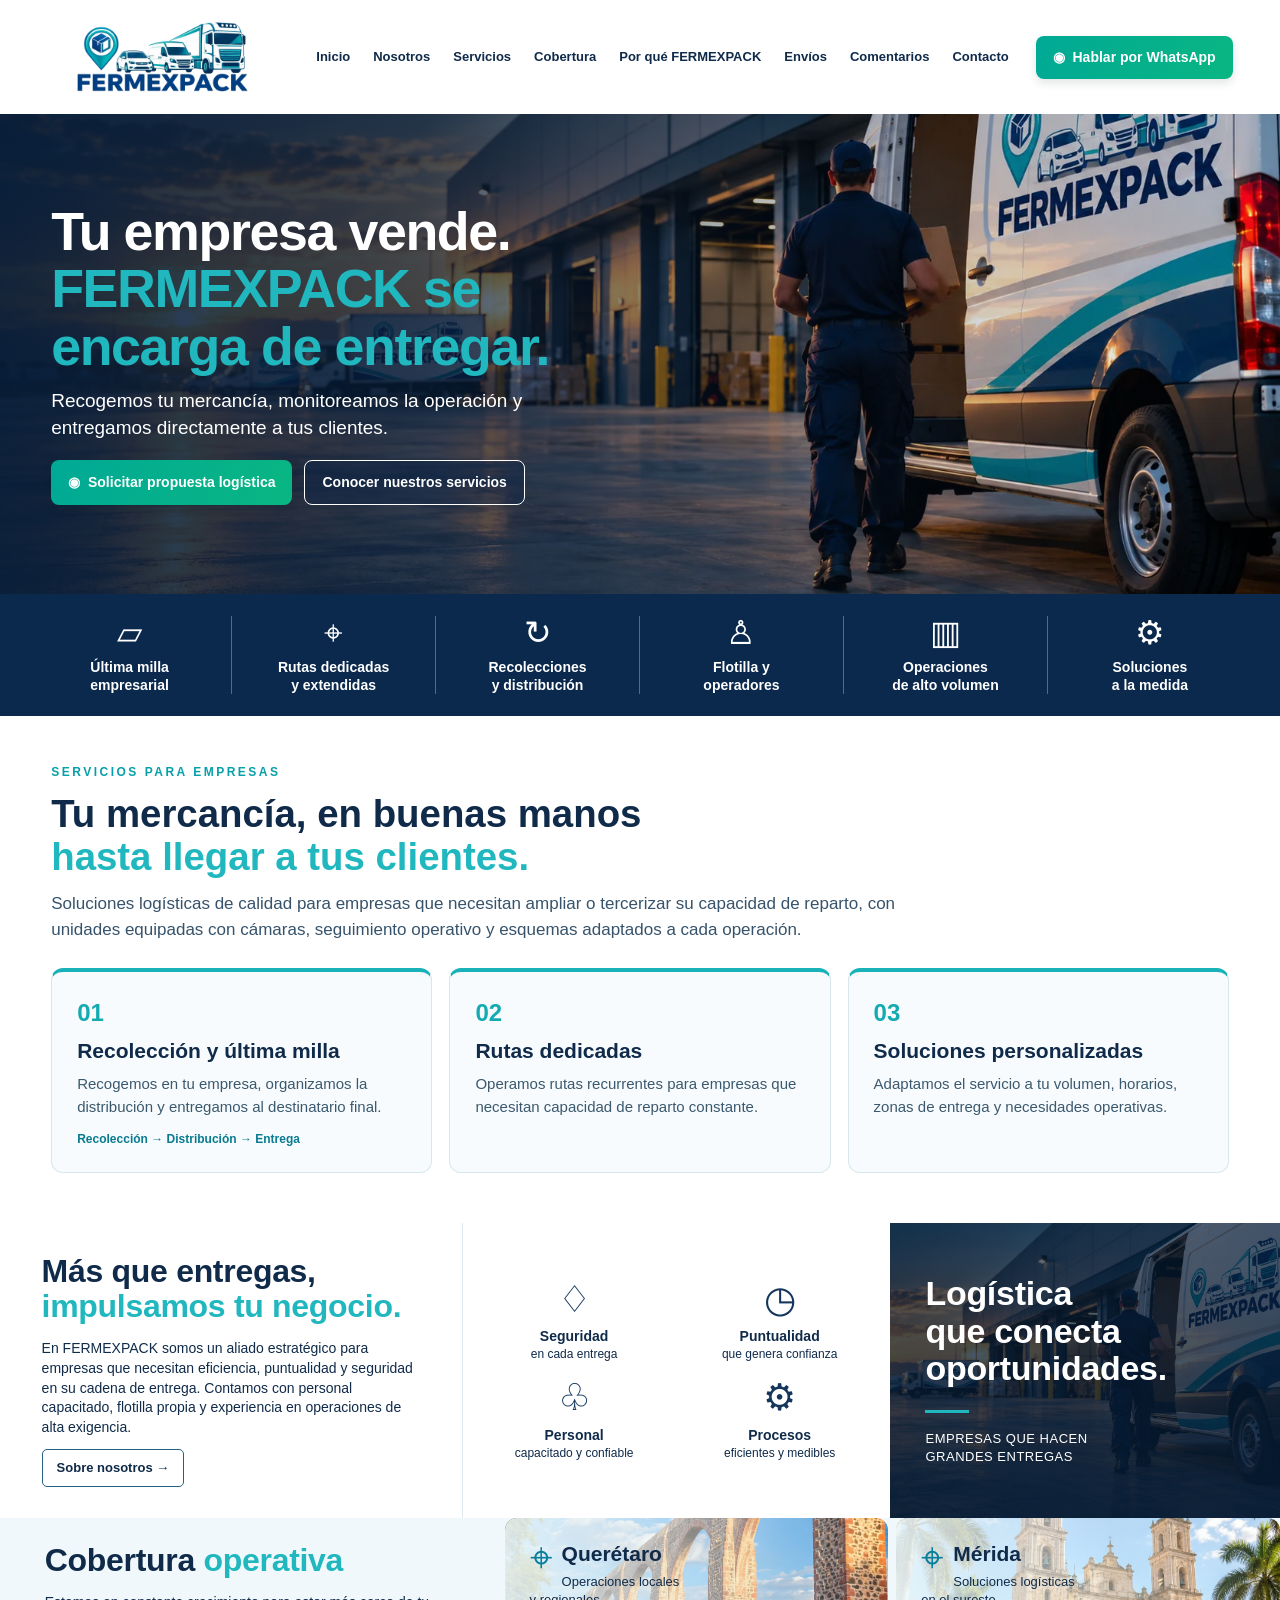
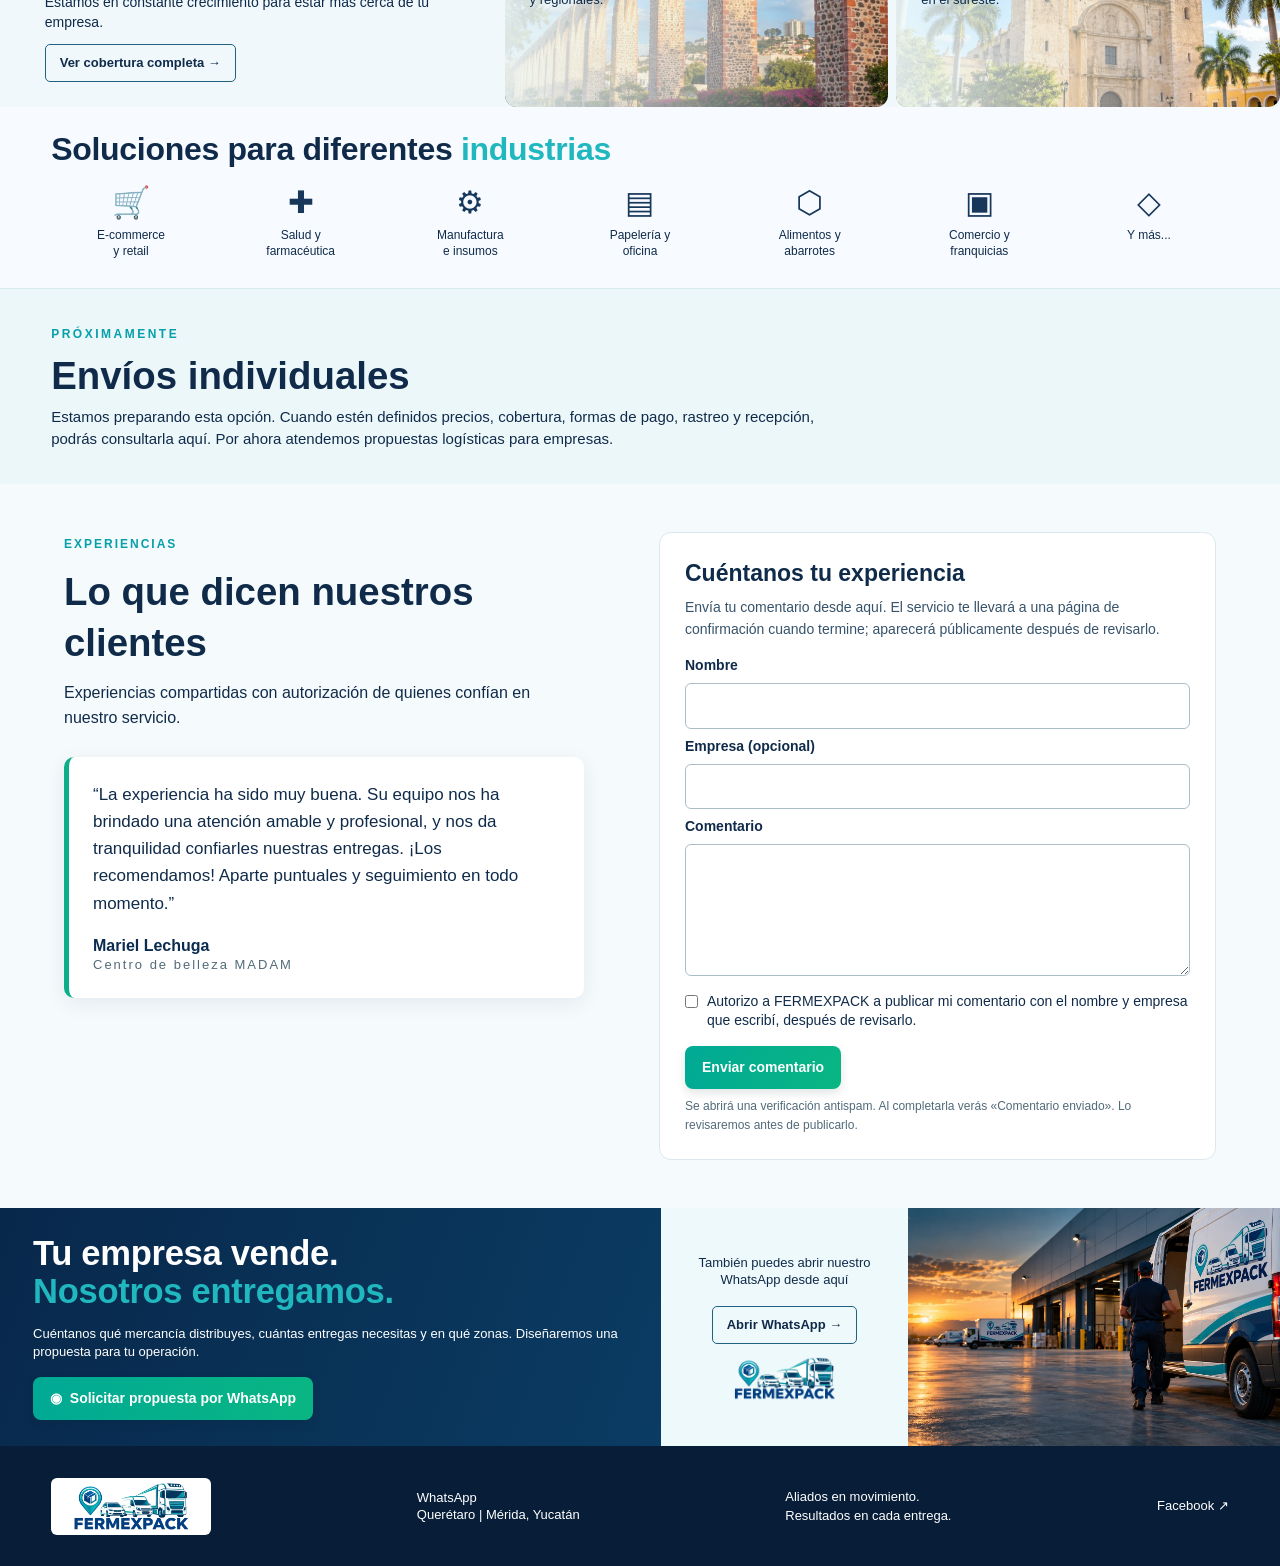
<file: index.html>
<!doctype html>
<html lang="es"><head><meta charset="utf-8"><meta name="viewport" content="width=device-width, initial-scale=1"><meta name="description" content="FERMEXPACK: soluciones de última milla y distribución para empresas en Querétaro y Mérida."><title>FERMEXPACK | Soluciones logísticas para empresas</title><meta property="og:title" content="FERMEXPACK | Soluciones logísticas para empresas"><meta property="og:description" content="Tu empresa vende. FERMEXPACK se encarga de entregar. Recolección, distribución y última milla para empresas."><meta property="og:image" content="https://fermexpack-web.pages.dev/hero.webp"><link rel="stylesheet" href="styles.css"></head>
<body>
<header class="header"><a class="brand" href="#inicio" aria-label="FERMEXPACK inicio"><img src="logo.webp" alt="FERMEXPACK"></a><nav aria-label="Navegación principal"><a href="#inicio">Inicio</a><a href="#nosotros">Nosotros</a><a href="#servicios">Servicios</a><a href="#cobertura">Cobertura</a><a href="#porque">Por qué FERMEXPACK</a><a href="#envios">Envíos</a><a href="#comentarios">Comentarios</a><a href="#contacto">Contacto</a></nav><a class="btn green head-btn" href="https://wa.me/message/UJFLVN4UNVBDH1" target="_blank" rel="noopener">◉ &nbsp;Hablar por WhatsApp</a></header>
<main>
<section class="hero" id="inicio"><div class="hero-copy"><h1>Tu empresa vende.<br><em>FERMEXPACK se encarga de entregar.</em></h1><p>Recogemos tu mercancía, monitoreamos la operación y entregamos directamente a tus clientes.</p><div class="actions"><a class="btn green" href="https://wa.me/message/UJFLVN4UNVBDH1" target="_blank" rel="noopener">◉ &nbsp;Solicitar propuesta logística</a><a class="btn outline" href="#servicios">Conocer nuestros servicios</a></div></div></section>
<section class="services" id="servicios" aria-label="Nuestros servicios"><div><span>▱</span>Última milla<br>empresarial</div><div><span>⌖</span>Rutas dedicadas<br>y extendidas</div><div><span>↻</span>Recolecciones<br>y distribución</div><div><span>♙</span>Flotilla y<br>operadores</div><div><span>▥</span>Operaciones<br>de alto volumen</div><div><span>⚙</span>Soluciones<br>a la medida</div></section>
<section class="modalities"><div class="modalities-heading"><span>SERVICIOS PARA EMPRESAS</span><h2>Tu mercancía, en buenas manos<br><em>hasta llegar a tus clientes.</em></h2><p>Soluciones logísticas de calidad para empresas que necesitan ampliar o tercerizar su capacidad de reparto, con unidades equipadas con cámaras, seguimiento operativo y esquemas adaptados a cada operación.</p></div><div class="mode-grid"><article><b>01</b><h3>Recolección y última milla</h3><p>Recogemos en tu empresa, organizamos la distribución y entregamos al destinatario final.</p><div class="flow">Recolección → Distribución → Entrega</div></article><article><b>02</b><h3>Rutas dedicadas</h3><p>Operamos rutas recurrentes para empresas que necesitan capacidad de reparto constante.</p></article><article><b>03</b><h3>Soluciones personalizadas</h3><p>Adaptamos el servicio a tu volumen, horarios, zonas de entrega y necesidades operativas.</p></article></div></section>
<section class="about" id="nosotros"><div class="about-copy"><h2>Más que entregas,<br><em>impulsamos tu negocio.</em></h2><p>En FERMEXPACK somos un aliado estratégico para empresas que necesitan eficiencia, puntualidad y seguridad en su cadena de entrega. Contamos con personal capacitado, flotilla propia y experiencia en operaciones de alta exigencia.</p><a class="small-btn" href="#porque">Sobre nosotros →</a></div><div class="benefits" id="porque"><div><span>♢</span><strong>Seguridad</strong><small>en cada entrega</small></div><div><span>◷</span><strong>Puntualidad</strong><small>que genera confianza</small></div><div><span>♧</span><strong>Personal</strong><small>capacitado y confiable</small></div><div><span>⚙</span><strong>Procesos</strong><small>eficientes y medibles</small></div></div><div class="about-image"><h2>Logística<br>que conecta<br>oportunidades.</h2><i></i><p>EMPRESAS QUE HACEN<br>GRANDES ENTREGAS</p></div></section>
<section class="coverage" id="cobertura"><div class="coverage-intro"><h2>Cobertura <em>operativa</em></h2><p>Estamos en constante crecimiento para estar más cerca de tu empresa.</p><a class="small-btn" href="#contacto">Ver cobertura completa →</a></div><article class="city qro"><span>⌖</span><h3>Querétaro</h3><p>Operaciones locales<br>y regionales.</p></article><article class="city mda"><span>⌖</span><h3>Mérida</h3><p>Soluciones logísticas<br>en el sureste.</p></article></section>
<section class="industries"><h2>Soluciones para diferentes <em>industrias</em></h2><div class="industry-grid"><div><span>🛒</span>E-commerce<br>y retail</div><div><span>✚</span>Salud y<br>farmacéutica</div><div><span>⚙</span>Manufactura<br>e insumos</div><div><span>▤</span>Papelería y<br>oficina</div><div><span>⬡</span>Alimentos y<br>abarrotes</div><div><span>▣</span>Comercio y<br>franquicias</div><div><span>◇</span>Y más...</div></div></section>
<section class="future" id="envios"><span>PRÓXIMAMENTE</span><h2>Envíos individuales</h2><p>Estamos preparando esta opción. Cuando estén definidos precios, cobertura, formas de pago, rastreo y recepción, podrás consultarla aquí. Por ahora atendemos propuestas logísticas para empresas.</p></section>
<section class="reviews" id="comentarios"><div class="reviews-intro"><span>EXPERIENCIAS</span><h2>Lo que dicen nuestros clientes</h2><p>Experiencias compartidas con autorización de quienes confían en nuestro servicio.</p><blockquote class="review-quote"><p>“La experiencia ha sido muy buena. Su equipo nos ha brindado una atención amable y profesional, y nos da tranquilidad confiarles nuestras entregas. ¡Los recomendamos! Aparte puntuales y seguimiento en todo momento.”</p><div class="review-author">Mariel Lechuga <span>Centro de belleza MADAM</span></div></blockquote></div><div class="reviews-form"><h3>Cuéntanos tu experiencia</h3><p>Envía tu comentario desde aquí. El servicio te llevará a una página de confirmación cuando termine; aparecerá públicamente después de revisarlo.</p><form id="comment-form" action="https://formsubmit.co/fermexpack@gmail.com" method="POST"><input type="hidden" name="_subject" value="Nuevo comentario en FERMEXPACK"><input type="hidden" name="_next" value="https://fermexpack-web.pages.dev/comentario-enviado.html"><input type="text" name="_honey" tabindex="-1" autocomplete="off" aria-hidden="true" class="review-honey"><label for="review-name">Nombre</label><input id="review-name" name="nombre" required maxlength="80" autocomplete="name"><label for="review-company">Empresa (opcional)</label><input id="review-company" name="empresa" maxlength="100"><label for="review-message">Comentario</label><textarea id="review-message" name="comentario" required maxlength="1000" rows="5"></textarea><label class="review-consent"><input id="review-consent" name="autoriza_publicacion" value="Sí" type="checkbox" required> Autorizo a FERMEXPACK a publicar mi comentario con el nombre y empresa que escribí, después de revisarlo.</label><button class="btn green" type="submit">Enviar comentario</button><p class="review-note">Se abrirá una verificación antispam. Al completarla verás «Comentario enviado». Lo revisaremos antes de publicarlo.</p></form></div></section><section class="contact" id="contacto"><div class="contact-copy"><h2>Tu empresa vende.<br><em>Nosotros entregamos.</em></h2><p>Cuéntanos qué mercancía distribuyes, cuántas entregas necesitas y en qué zonas. Diseñaremos una propuesta para tu operación.</p><a class="btn green" href="https://wa.me/message/UJFLVN4UNVBDH1" target="_blank" rel="noopener">◉ &nbsp;Solicitar propuesta por WhatsApp</a></div><div class="contact-card"><p>También puedes abrir nuestro WhatsApp desde aquí</p><a class="small-btn" href="https://wa.me/message/UJFLVN4UNVBDH1" target="_blank" rel="noopener">Abrir WhatsApp →</a><img src="logo.webp" alt="FERMEXPACK"></div><div class="contact-van" aria-hidden="true"></div></section>
</main>
<footer><img src="logo.webp" alt="FERMEXPACK"><div><a href="https://wa.me/message/UJFLVN4UNVBDH1" target="_blank" rel="noopener">WhatsApp</a><br>Querétaro | Mérida, Yucatán</div><p>Aliados en movimiento.<br>Resultados en cada entrega.</p><a href="https://www.facebook.com/share/1Puuy7HUQY/?mibextid=wwXIfr" target="_blank" rel="noopener">Facebook ↗</a></footer>
</body></html>
</file>
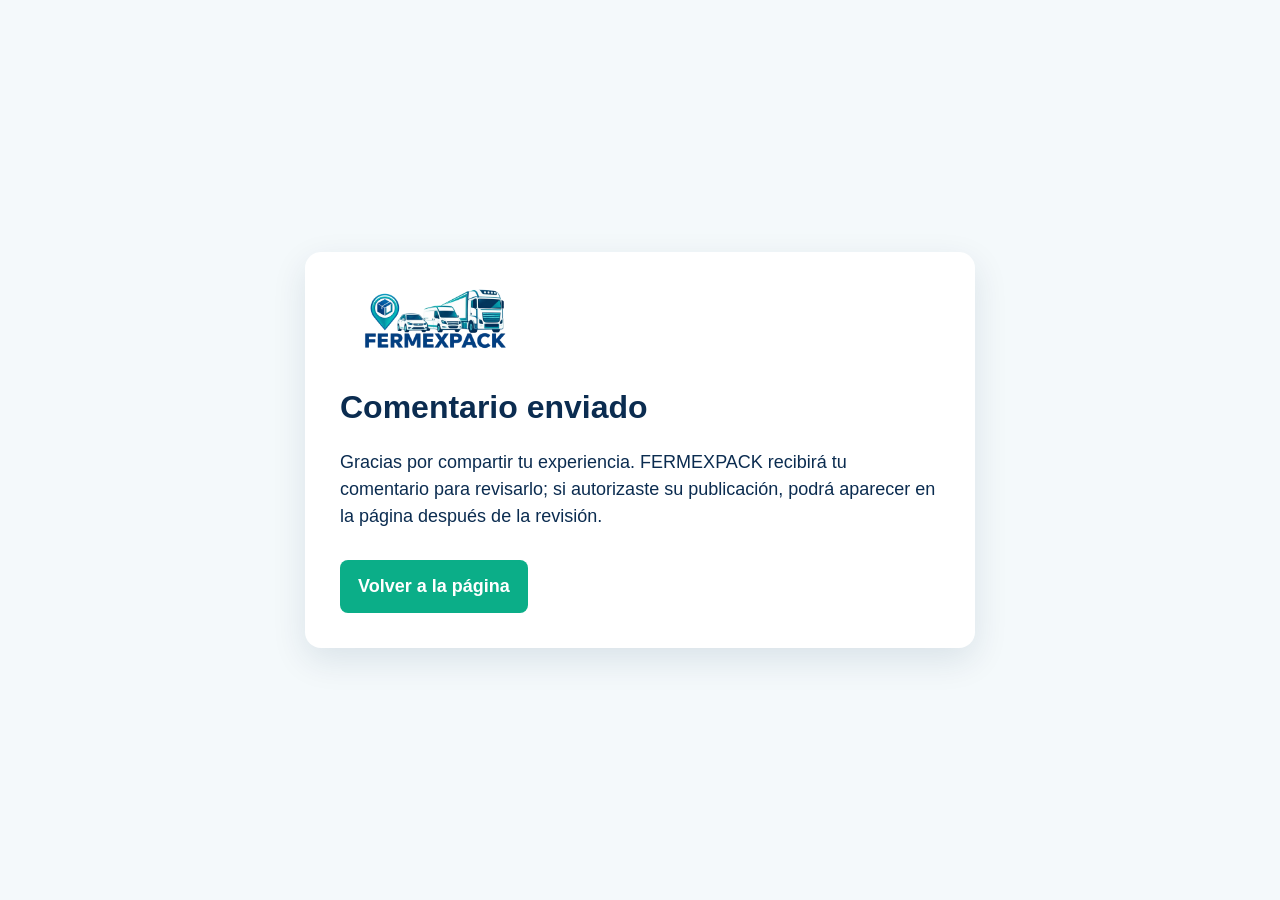
<file: comentario-enviado.html>
<!doctype html><html lang="es"><head><meta charset="utf-8"><meta name="viewport" content="width=device-width,initial-scale=1"><meta name="robots" content="noindex"><title>Comentario enviado | FERMEXPACK</title><style>body{font:18px/1.5 Arial,sans-serif;background:#f4f9fb;color:#0b2c50;margin:0;display:grid;place-items:center;min-height:100vh;padding:20px;box-sizing:border-box}.card{max-width:600px;background:#fff;border-radius:16px;padding:35px;box-shadow:0 12px 35px #0b2c501c}img{width:190px;max-width:100%}h1{font-size:32px;margin:24px 0 12px}a{display:inline-block;background:#0bae88;color:#fff;text-decoration:none;padding:13px 18px;border-radius:8px;font-weight:700;margin-top:12px}</style></head><body><main class="card"><img src="logo.webp" alt="FERMEXPACK"><h1>Comentario enviado</h1><p>Gracias por compartir tu experiencia. FERMEXPACK recibirá tu comentario para revisarlo; si autorizaste su publicación, podrá aparecer en la página después de la revisión.</p><a href="/#comentarios">Volver a la página</a></main></body></html>
</file>
<file: styles.css>
:root{--navy:#0b2c50;--deep:#071e38;--teal:#20b7bf;--green:#0bae88;--ink:#102b4a}*{box-sizing:border-box}html{scroll-behavior:smooth}body{margin:0;font:16px/1.35 Arial,Helvetica,sans-serif;color:var(--ink)}a{text-decoration:none;color:inherit}h1,h2,h3,p{margin:0}em{font-style:normal;color:var(--teal)}.header{height:114px;display:flex;align-items:center;gap:27px;padding:8px 3.7%;background:white}.brand{flex:none}.brand img{display:block;width:230px;max-height:95px;object-fit:contain}.header nav{display:flex;gap:23px;align-items:center;margin-left:auto;white-space:nowrap;font-size:13px;font-weight:700}.header nav a:hover{color:#049ba8}.btn{display:inline-flex;justify-content:center;align-items:center;min-height:43px;padding:12px 17px;border-radius:8px;font-size:14px;font-weight:700;text-align:center}.green{color:#fff;background:linear-gradient(110deg,#00a995,#09b682);box-shadow:0 4px 10px #001e261f}.head-btn{white-space:nowrap}.hero{min-height:480px;display:flex;align-items:center;color:#fff;background:linear-gradient(90deg,#071d38ee 0%,#071d38c0 33%,#071d3848 60%,#071d3805 100%),url('hero.webp') center 56%/cover}.hero-copy{max-width:565px;padding:35px 4%}.hero h1{font-size:clamp(42px,4.6vw,67px);line-height:1.06;letter-spacing:-1.4px;margin-bottom:13px}.hero p{max-width:460px;font-size:17px;line-height:1.42}.actions{display:flex;gap:12px;flex-wrap:wrap;margin-top:18px}.outline{border:1px solid #fff;color:#fff;background:#0d254766}.services{display:grid;grid-template-columns:repeat(6,1fr);background:#0b294d;color:#fff;padding:22px 2.2%}.services>div{text-align:center;border-right:1px solid #ffffff4d;padding:0 10px;font-size:14px;font-weight:600;line-height:1.3}.services>div:last-child{border:0}.services span{display:block;font-size:33px;font-weight:400;line-height:1;margin-bottom:9px}.about{display:grid;grid-template-columns:1.08fr 1fr .91fr;min-height:260px}.about-copy{padding:31px 9%}.about h2,.coverage h2,.industries h2,.contact h2{font-size:clamp(27px,2.5vw,37px);line-height:1.1;margin-bottom:15px;letter-spacing:-.3px}.about-copy p,.coverage-intro p{font-size:14px;line-height:1.4;margin-bottom:12px}.small-btn{display:inline-block;border:1px solid #236180;border-radius:5px;padding:9px 14px;font-weight:700;font-size:13px}.benefits{display:grid;grid-template-columns:1fr 1fr;align-content:center;gap:16px;padding:16px;border-left:1px solid #e0e9ee;text-align:center}.benefits>div{display:flex;flex-direction:column;align-items:center}.benefits span{font-size:37px;line-height:1.1;color:#14365c;margin-bottom:7px}.benefits strong{font-size:14px}.benefits small{font-size:12px}.about-image{display:flex;flex-direction:column;justify-content:center;padding:28px 9%;color:#fff;background:linear-gradient(#061c35a0,#061c35df),url('hero.webp') 82% center/cover}.about-image h2{font-size:34px}.about-image i{width:44px;height:3px;background:var(--teal);margin:8px 0 17px}.about-image p{font-size:13px;letter-spacing:.5px}.coverage{display:grid;grid-template-columns:1.1fr .85fr .85fr;gap:8px;background:#f0f8fc}.coverage-intro{padding:25px 9%}.city{min-height:175px;position:relative;overflow:hidden;border-radius:12px;padding:19px 25px;background-position:center;background-size:cover}.city:before{content:"";position:absolute;inset:0;background:linear-gradient(90deg,#eef9fbe8,#eef9fb66 66%,#eef9fb00)}.city>*{position:relative}.city span{float:left;margin-right:9px;color:#087e9d;font-size:40px;line-height:1}.city h3{font-size:21px;margin:3px 0 5px}.city p{font-size:13px}.qro{background-image:url('queretaro.webp')}.mda{background-image:url('merida.webp')}.industries{background:#f7fbff;padding:25px 4% 29px}.industries h2{margin-bottom:20px}.industry-grid{display:grid;grid-template-columns:repeat(7,1fr);gap:10px;text-align:center}.industry-grid div{font-size:12px}.industry-grid span{display:block;font-size:31px;color:#17375b;margin-bottom:9px;line-height:1}.contact{display:grid;grid-template-columns:1.6fr .6fr .9fr;min-height:220px;color:#fff;background:linear-gradient(110deg,#08284b,#0d4c77)}.contact-copy{padding:26px 5%}.contact h2{font-size:clamp(29px,2.7vw,40px)}.contact p{font-size:13px;margin-bottom:17px}.contact-card{display:flex;flex-direction:column;align-items:center;justify-content:center;text-align:center;background:#eef9fc;color:var(--ink);padding:15px}.contact-card p{max-width:180px}.contact-card img{width:135px;margin-top:12px}.contact-van{background:url('hero.webp') 86% 38%/cover}footer{display:flex;align-items:center;justify-content:space-between;gap:25px;background:#071d38;color:#fff;min-height:120px;padding:15px 4%;font-size:13px}footer img{width:160px;background:#fff;border-radius:6px;padding:3px}footer p{line-height:1.5}
@media(max-width:1160px){.header{height:auto;flex-wrap:wrap}.brand img{width:185px}.header nav{order:3;width:100%;justify-content:center;flex-wrap:wrap;margin:0;padding:7px 0}.head-btn{margin-left:auto}.services{grid-template-columns:repeat(3,1fr);row-gap:17px}.services>div:nth-child(3){border:0}}
@media(max-width:760px){.header{gap:8px;padding:10px 5%}.brand img{width:145px}.head-btn{font-size:11px;padding:9px;min-height:35px}.header nav{gap:10px;font-size:11px}.hero{min-height:560px;align-items:flex-end;background-position:67% center;background-image:linear-gradient(0deg,#071d38f5 0%,#071d38d4 48%,#071d3820 100%),url('hero.webp')}.hero-copy{padding:25px 6%}.hero h1{font-size:43px}.hero p{font-size:15px}.services{grid-template-columns:repeat(2,1fr)}.services>div:nth-child(3){border-right:1px solid #ffffff4d}.services>div:nth-child(2n){border:0}.about,.coverage,.contact{grid-template-columns:1fr}.about-copy{padding:30px 6%}.benefits{border:0;min-height:245px}.about-image{min-height:210px}.coverage-intro{padding:24px 6%}.city{min-height:185px}.industry-grid{grid-template-columns:repeat(3,1fr);row-gap:25px}.industries{padding:25px 6%}.contact-copy{padding:30px 6%}.contact-card{min-height:155px}.contact-van{min-height:180px}footer{flex-wrap:wrap;padding:20px 6%}}

.hero-copy{max-width:700px}.hero h1{font-size:clamp(41px,4.2vw,63px);line-height:1.07}.hero p{max-width:570px;font-size:19px}.modalities{padding:44px 4% 50px;background:#fff}.modalities-heading{max-width:860px;margin-bottom:24px}.modalities-heading span,.future>span{font-size:12px;font-weight:800;letter-spacing:2.5px;color:#069faa}.modalities h2,.future h2{font-size:clamp(29px,3vw,41px);line-height:1.12;margin:10px 0 13px}.modalities-heading p{font-size:17px;line-height:1.55;color:#36536b}.mode-grid{display:grid;grid-template-columns:repeat(3,1fr);gap:17px}.mode-grid article{min-height:200px;padding:25px;border:1px solid #d7e7ec;border-top:4px solid #19b2b8;border-radius:12px;background:#f7fbfd}.mode-grid b{font-size:24px;color:#13aab1}.mode-grid h3{font-size:21px;margin:8px 0}.mode-grid p{font-size:15px;line-height:1.48;color:#3b596e}.flow{font-size:12px;font-weight:700;color:#087b91;margin-top:13px}.future{padding:33px 4%;background:#ecf7fa;border-top:1px solid #d6e9ed}.future p{font-size:15px;line-height:1.5;max-width:800px}.future h2{margin-bottom:9px}@media(max-width:760px){.hero-copy{max-width:none}.hero h1{font-size:clamp(37px,9vw,45px)}.hero p{font-size:16px}.modalities{padding:35px 6%}.mode-grid{grid-template-columns:1fr}.mode-grid article{min-height:0}.future{padding:32px 6%}}

.reviews{display:grid;grid-template-columns:1fr 1fr;gap:38px;padding:48px 5%;background:#f5fafc}.reviews-intro{max-width:520px}.reviews-intro span{font-size:12px;font-weight:800;letter-spacing:2px;color:#069faa}.reviews h2{font-size:clamp(29px,3vw,40px);margin:12px 0}.reviews p{line-height:1.55}.reviews-form{background:#fff;border:1px solid #dbe8ec;border-radius:12px;padding:25px}.reviews-form h3{font-size:23px;margin-bottom:8px}.reviews-form>p{font-size:14px;color:#36536b;margin-bottom:16px}.reviews-form form{display:flex;flex-direction:column;gap:8px}.reviews-form label{font-size:14px;font-weight:700}.reviews-form input:not([type=checkbox]),.reviews-form textarea{width:100%;padding:11px;border:1px solid #a9bdc7;border-radius:6px;font:inherit}.review-consent{display:flex;gap:9px;align-items:flex-start;margin:8px 0;font-weight:400!important}.review-consent input{margin:3px 0 0;flex:none}.reviews-form button{border:0;cursor:pointer;align-self:flex-start}.review-note{font-size:12px;color:#526b79}@media(max-width:760px){.reviews{grid-template-columns:1fr;gap:20px;padding:35px 6%}.reviews-form{padding:20px}}

.review-quote{margin:26px 0 0;padding:24px;border-left:5px solid #0bae88;border-radius:10px;background:#fff;box-shadow:0 5px 20px #0b2c5014}.review-quote p{font-size:17px;line-height:1.6}.review-author{margin-top:18px;font-weight:700;color:#0b2c50}.review-author span{display:block;font-size:13px;font-weight:400;color:#526b79}

.review-honey{position:absolute!important;left:-9999px!important;width:1px!important;height:1px!important}.reviews-form button:disabled{opacity:.65;cursor:wait}.review-status{font-size:14px;font-weight:700;min-height:1.3em}.review-status.success{color:#087956}.review-status.error{color:#a43232}
</file>
